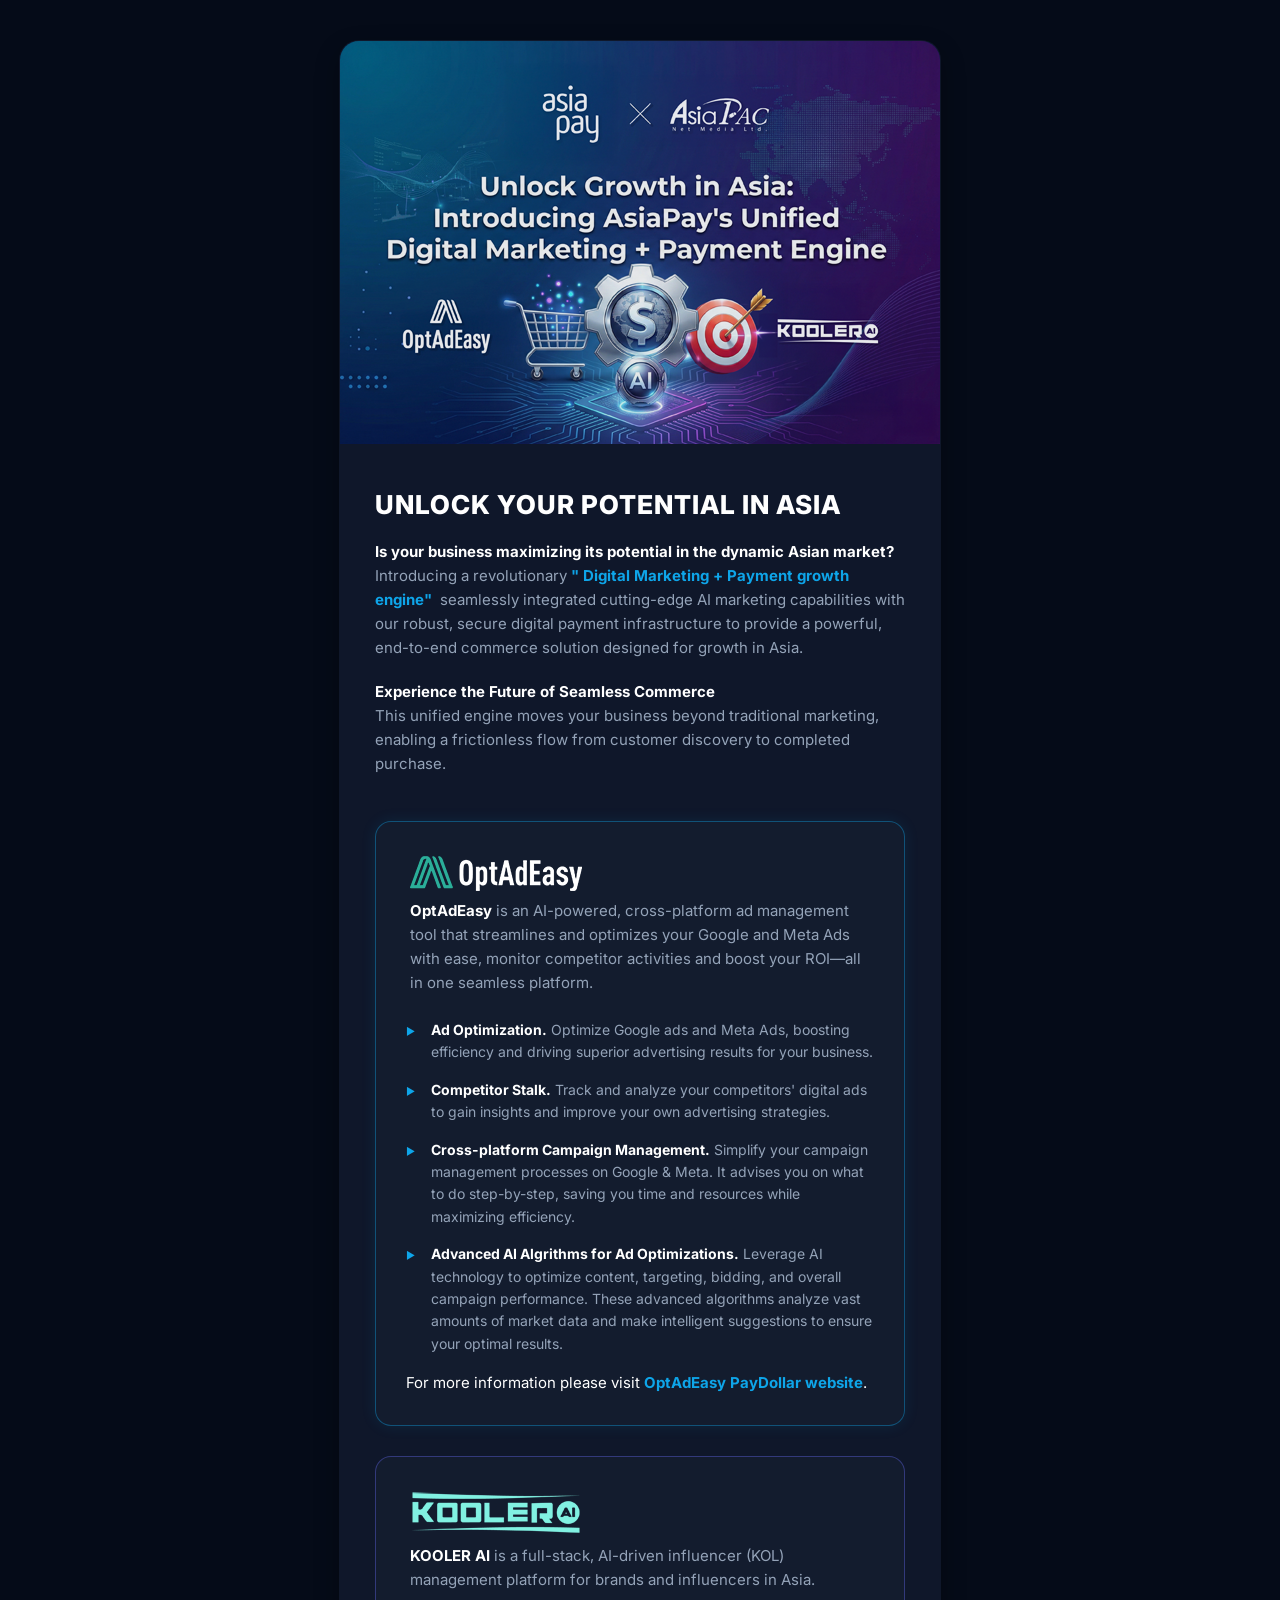
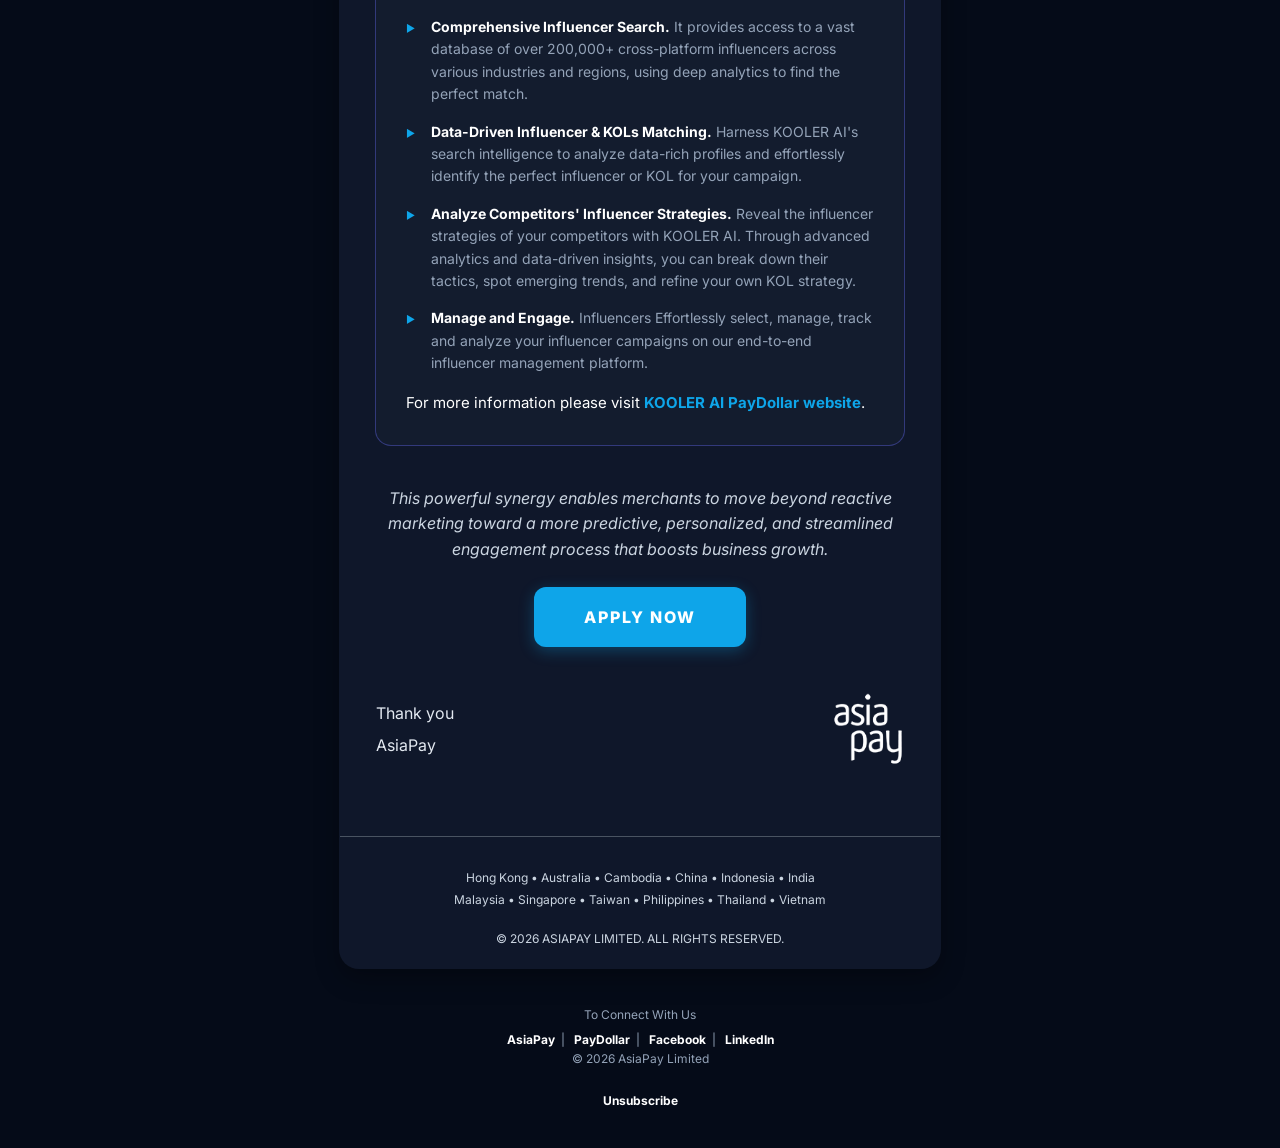
<file: edm/asiapay_digital_marketing - Copy.html>
﻿<!doctype html>
<html>
<head>
<meta charset="utf-8">
<meta name="viewport" content="width=device-width, initial-scale=1.0">
<title>AsiaPay Digital Marketing + Payment Engine</title>

<link rel="preconnect" href="https://fonts.googleapis.com">
<link rel="preconnect" href="https://fonts.gstatic.com" crossorigin>
<link href="https://fonts.googleapis.com/css2?family=Inter:wght@300;400;700;800&display=swap" rel="stylesheet">

<style>
    /* Base Styles */
    body { 
        margin: 0; 
        padding: 0; 
        background-color: #050b18; 
        font-family: 'Inter', Arial, sans-serif; 
        -webkit-font-smoothing: antialiased; 
        color: #e2e8f0; 
    }
    table { border-collapse: collapse; }
    
    /* Container: ปรับ Shadow ให้คมขึ้น ฟุ้งน้อยลง */
    .main-container { 
        max-width: 600px; 
        margin: 40px auto 20px auto; 
        background-color: #0f172a; 
        border-radius: 20px; 
        overflow: hidden; 
        box-shadow: 0 10px 25px rgba(0, 0, 0, 0.3); 
        border: 1px solid rgba(255, 255, 255, 0.08); 
    }
    
    .header-area { 
        background: linear-gradient(180deg, #001a4d 0%, #0f172a 100%); 
        text-align: center; 
    }
    
    .content-padding { padding: 45px 35px; }
    
    /* Feature Cards Base */
    .feature-card { 
        background: rgba(30, 41, 59, 0.3); 
        border-radius: 16px; 
        padding: 30px; 
        margin-bottom: 30px; 
        position: relative;
    }

    /* OptAdEasy Card - ปรับสีกรอบให้สว่างขึ้น */
    .card-optadeasy {
        border: 1px solid rgba(14, 165, 233, 0.4);
        box-shadow: 0 0 15px rgba(14, 165, 233, 0.1);
    }

    /* KOOLER AI Card */
    .card-kooler {
        border: 1px solid rgba(99, 102, 241, 0.4);
    }
    
    h2 { color: #ffffff; font-size: 26px; font-weight: 800; text-transform: uppercase; letter-spacing: 1px; margin: 0; }
    h3 { font-size: 22px; font-weight: 700; margin: 0; }
    
    p { color: #94a3b8; line-height: 1.6; font-size: 15px; margin: 0; }
    b { color: #ffffff; }

    .feature-list { padding-left: 0; list-style: none; margin-top: 20px; }
    .feature-list li { 
        color: #94a3b8; 
        font-size: 14px; 
        margin-bottom: 15px; 
        padding-left: 25px; 
        position: relative;
        line-height: 1.6;
    }
    
    .feature-list li strong { 
        color: #ffffff; 
        font-weight: 700;
    }

    .feature-list li::before { 
        content: "►"; 
        position: absolute; 
        left: 0; 
        color: #0ea5e9; 
        font-size: 10px;
        top: 4px;
    }

    .btn { 
        background-color: #0ea5e9; 
        color: #ffffff !important; 
        padding: 20px 50px; 
        border-radius: 12px; 
        text-decoration: none; 
        font-weight: 800; 
        display: inline-block; 
        text-transform: uppercase;
        letter-spacing: 2px;
        box-shadow: 0 4px 15px rgba(14, 165, 233, 0.3);
        transition: all 0.3s ease;
    }
    
    .external-footer {
        max-width: 600px;
        margin: 0 auto 40px auto;
        padding: 0 20px;
        text-align: center;
    }
    
    @media only screen and (max-width: 600px) {
        .content-padding { padding: 30px 20px !important; }
        .main-container { margin: 10px !important; border-radius: 12px !important; }
    }
.auto-style1 {
	text-align: left;
	padding: 30px 20px;
}
</style>
</head>

<body>
<center>
    <table class="main-container" width="100%" cellpadding="0" cellspacing="0" border="0">
        
        <tr>
            <td class="header-area">
                <img src="header2.png" alt="AsiaPay Header" width="600" style="max-width: 600px; display: block; opacity: 0.9;" height="403">
            </td>
        </tr>

        <tr>
            <td class="content-padding">
                <h2 style="margin-bottom: 20px;">Unlock Your Potential in Asia</h2>
                <p>
                    <strong style="color:#FFFFFF;">Is your business maximizing its potential in the dynamic Asian market?</strong>
                    <br>Introducing a revolutionary <span style="color: #0ea5e9; font-weight: bold;">" Digital Marketing + Payment growth engine"</span>&nbsp; seamlessly integrated cutting-edge AI marketing capabilities with our robust, secure digital payment infrastructure to provide a powerful, end-to-end commerce solution designed for growth in Asia.                      </p><br>
                <p>
                    <strong style="color:#FFFFFF;">Experience the Future of Seamless Commerce</strong>
                    <br>This unified engine moves your business beyond traditional marketing, enabling a frictionless flow from customer discovery to completed purchase.
                </p>
            </td>
        </tr>

        <tr>
            <td style="padding: 0 35px;">
                
                <div class="feature-card card-optadeasy">
                    <table width="100%" cellpadding="4" cellspacing="4" border="0">
                        <tr>
                            <td>
                                <img src="logo_optadeasy.png" width="172" height="35" alt="optadeasy" style="display: block;"></td>
                        </tr>
                        <tr>
                            <td><p><b>OptAdEasy</b> is an AI-powered, cross-platform ad management tool that streamlines and optimizes your Google and Meta Ads with ease, monitor competitor activities and boost your ROI—all in one seamless platform.</p></td>
                        </tr>
                    </table>
                    
                    <ul class="feature-list">
                        <li><strong>Ad Optimization.</strong> Optimize Google ads and Meta Ads, boosting efficiency and driving superior advertising results for your business.</li>
                        <li><strong>Competitor Stalk.</strong> Track and analyze your competitors' digital ads to gain insights and improve your own advertising strategies.</li>
                        <li><strong>Cross-platform Campaign Management.</strong> Simplify your campaign management processes on Google & Meta. It advises you on what to do step-by-step, saving you time and resources while maximizing efficiency.</li>
                        <li><strong>Advanced AI Algrithms for Ad Optimizations.</strong> Leverage AI technology to optimize content, targeting, bidding, and overall campaign performance. These advanced algorithms analyze vast amounts of market data and make intelligent suggestions to ensure your optimal results.</li>
                    </ul>
                    <p style="color:#FFFFFF; margin-top: 15px;">For more information please visit 
                    <a href="###" style=" text-decoration:none; color:#0ea5e9;">
                    <strong>OptAdEasy PayDollar website</strong></a>.</p>
                </div>

                <div class="feature-card card-kooler">
                    <table width="100%" cellpadding="4" cellspacing="4" border="0">
                        <tr>
                            <td>
                                <img src="KOOLER.BMLLzPtk%20copy.png" width="172" height="45" alt="KOOLER AI" style="display: block;"></td>
                        </tr>
                        <tr>
                            <td><p><b>KOOLER AI </b> is a full-stack, AI-driven influencer (KOL) management platform for brands and influencers in Asia.</p></td>
                        </tr>
                    </table>

                    <ul class="feature-list">
                        <li><strong>Comprehensive Influencer Search.</strong> It provides access to a vast database of over 200,000+ cross-platform influencers across various industries and regions, using deep analytics to find the perfect match.</li>
                        <li><strong>Data-Driven Influencer & KOLs Matching.</strong> Harness KOOLER AI's search intelligence to analyze data-rich profiles and effortlessly identify the perfect influencer or KOL for your campaign.</li>
                        <li><strong>Analyze Competitors' Influencer Strategies.</strong> Reveal the influencer strategies of your competitors with KOOLER AI. Through advanced analytics and data-driven insights, you can break down their tactics, spot emerging trends, and refine your own KOL strategy.</li>
                        <li><strong>Manage and Engage.</strong> Influencers Effortlessly select, manage, track and analyze your influencer campaigns on our end-to-end influencer management platform.</li>
                    </ul>
                    <p style="color:#FFFFFF; margin-top: 15px;">For more information please visit 
                    <a href="###" style=" text-decoration:none; color:#0ea5e9;">
                    <strong>KOOLER AI PayDollar website</strong></a>.</p>                </div>

            </td>
        </tr>

        <tr>
            <td class="content-padding" style="text-align: center; padding-top: 10px;">
                <p style="margin-bottom: 25px; font-style: italic; color: #cbd5e1; font-size: 16px; line-height: 1.6;">
                    This powerful synergy enables merchants to move beyond reactive marketing toward a more predictive, personalized, and streamlined engagement process that boosts business growth.
                </p>
                <a href="https://www.asiapay.com/global.html" class="btn">Apply Now</a>
            </td>
        </tr>

        <tr>
            <td class="auto-style1"style="padding: 0 35px;">
                <table style="width: 100%; line-height:2em;">
					<tr>
						<td>Thank you
<br>AsiaPay
</td>
						<td>
						<img alt="" height="72" src="apw-100x100.png" style="float: right" width="72"></td>
					</tr>
				</table>
			</td>
        </tr>

        <tr>
            <td style="text-align: center; padding-top: 30px; padding-bottom:20px; border-bottom:1px #495361 solid;">
                &nbsp;</td>
        </tr>

        <tr>
            <td style="text-align: center; padding-top: 30px; padding-bottom:20px;">
                <p style="line-height: 1.8; color: #cbd5e1; font-size: 12px; margin: 0;">
                    Hong Kong &bull; Australia &bull; Cambodia &bull; China &bull; Indonesia &bull; India<br>
                    Malaysia &bull; Singapore &bull; Taiwan &bull; Philippines &bull; Thailand &bull; Vietnam
                </p>
                <p style="line-height: 1.8; color: #cbd5e1; font-size: 10px; margin: 0;">
				<br></p>
                <p style="font-size: 12px; color: #cbd5e1; margin: 0;">&copy; 2026 ASIAPAY LIMITED. ALL RIGHTS RESERVED.</p>
            </td>
        </tr>
    </table>

    <table align="center" border="0" cellpadding="0" cellspacing="0" style=" border-collapse:collapse; width:95%; max-width:600px; margin:20px auto;">
        <tbody>
            <tr>
                <td align="center" style="color:#94a3b8; font-family: 'Inter', arial, sans-serif; font-size:9pt; padding-top:12px; height: 27px;">To Connect With Us</td>
            </tr>
            <tr>
                <td align="center" style=" color:#94a3b8; font-family: 'Inter', arial, sans-serif; font-size:9pt; padding:4px 0">
                    <a href="https://www.asiapay.com" rel="noreferrer" style="color:#ffffff; font-family: 'Inter', arial, sans-serif; font-size:9pt; text-decoration:none;" target="_blank"><b>AsiaPay</b></a>&nbsp;&nbsp;|&nbsp;&nbsp;
                    <a href="https://www.paydollar.com" rel="noreferrer" style="color:#ffffff; font-family: 'Inter', arial, sans-serif; font-size:9pt; text-decoration:none;" target="_blank"><b>PayDollar</b></a>&nbsp; |&nbsp;&nbsp;
                    <a href="https://www.facebook.com/AsiaPayLtd/" rel="noreferrer" style="color:#ffffff; font-family: 'Inter', arial, sans-serif; font-size:9pt; text-decoration:none;" target="_blank"><b>Facebook</b></a>&nbsp;&nbsp;|&nbsp;&nbsp;
                    <a href="https://www.linkedin.com/company/asiapay-limited/" rel="noreferrer" style="color:#ffffff; font-family: 'Inter', arial, sans-serif; font-size:9pt; text-decoration:none;" target="_blank"><b>LinkedIn</b></a>
                </td>
            </tr>
            <tr>
                <td align="center" style="color:#94a3b8; font-family: 'Inter', arial, sans-serif; font-size:9pt; padding-bottom:15px">&copy; 2026 AsiaPay Limited</td>
            </tr>
            <tr>
                <td align="center" style="color:#64748b; font-family: 'Inter', arial, sans-serif; font-size:9pt; padding-top:12px; padding-bottom:20px">
                    <a href="mailto:unsubscribe@paydollar.com?subject=Unsubscribe%20from%20promotions" rel="noreferrer" style="color:#64748b; font-family: 'Inter', arial, sans-serif; font-size:9pt; text-decoration:none;" target="_blank"><b>Unsubscribe</b></a>
                </td>
            </tr>
        </tbody>
    </table>

</center>
</body>
</html>
</file>
